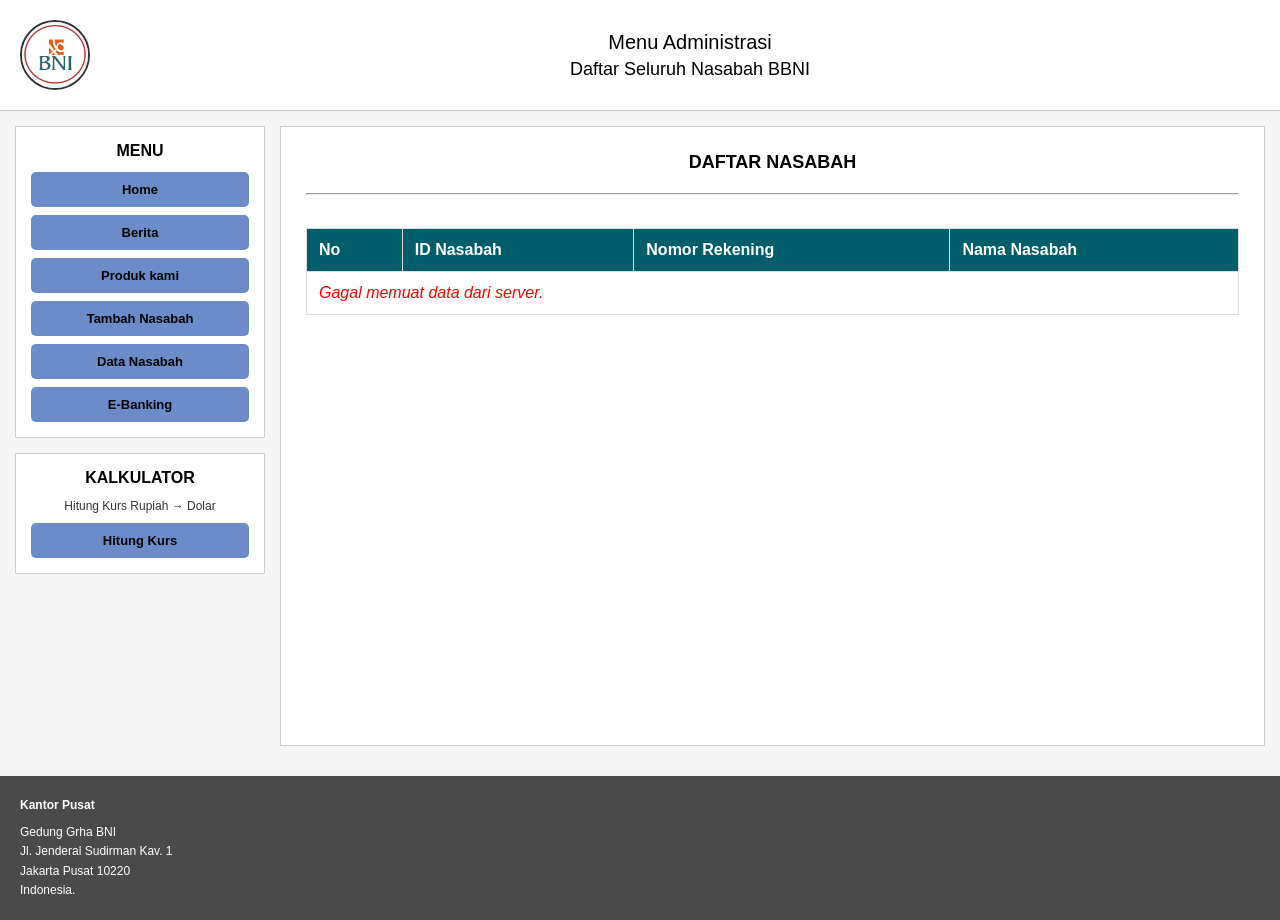
<file: datanasabah.html>
<!DOCTYPE html>
<html lang="id">
<head>
    <meta charset="UTF-8">
    <meta name="viewport" content="width=device-width, initial-scale=1.0">
    <title>Data Nasabah - Bank Negara Indonesia 46</title>
    <link rel="stylesheet" href="style.css">
    <style>
        .table-nasabah { width: 100%; border-collapse: collapse; margin-top: 15px; background-color: #fff; }
        .table-nasabah th, .table-nasabah td { border: 1px solid #ddd; padding: 12px; text-align: left; }
        .table-nasabah th { background-color: #005E6A; color: white; font-weight: bold; }
        .table-nasabah tr:nth-child(even) { background-color: #f9f9f9; }
        .table-nasabah tr:hover { background-color: #f1f1f1; }
        .no-data { text-align: center; font-style: italic; color: #777; padding: 20px; }
    </style>
</head>
<body>
    <div class="header">
        <img class="logo" src="logobni.png" alt="">
        <div class="header-title">
            <h1>Menu Administrasi</h1>
            <p>Daftar Seluruh Nasabah BBNI</p>
        </div>
    </div>

    <div class="container">
        <div class="left-section">
            <div class="menu-section">
                <h2>MENU</h2>
                <div class="menu-buttons">
                    <button class="menu-btn" onclick="window.location.href='index.html'">Home</button>
                    <button class="menu-btn" onclick="window.location.href='index.html'">Berita</button>
                    <button class="menu-btn" onclick="window.location.href='index.html'">Produk kami</button>
                    <button class="menu-btn" onclick="window.location.href='tambahnasabah.html'" >Tambah Nasabah</button>
                    <button class="menu-btn" onclick="window.location.href='datanasabah.html'" >Data Nasabah</button>
                    <button class="menu-btn" onclick="window.location.href='ebanking.html'">E-Banking</button>
                </div>
            </div>

            <div class="kalkulator-section">
                <h2>KALKULATOR</h2>
                <div class="kalkulator-label">Hitung Kurs Rupiah → Dolar</div>
                <div class="menu-buttons">
                    <button class="menu-btn" onclick="window.location.href='hkurs.html'">Hitung Kurs</button>
                </div>
            </div>
        </div>

        <div class="main-content">
            <h2>DAFTAR NASABAH</h2>
            <hr><br>
            
            <table class="table-nasabah">
                <thead>
                    <tr>
                        <th>No</th>
                        <th>ID Nasabah</th>
                        <th>Nomor Rekening</th>
                        <th>Nama Nasabah</th>
                    </tr>
                </thead>
                <tbody id="tabel-body">
                    <tr><td colspan='4' class='no-data'>Sedang memuat data...</td></tr>
                </tbody>
            </table>
        </div>
    </div>

    <div class="footer">
        <div class="footer-section">
            <h3>Kantor Pusat</h3>
            <p>Gedung Grha BNI<br>Jl. Jenderal Sudirman Kav. 1<br>Jakarta Pusat 10220<br>Indonesia.</p>
        </div>
    </div>

    <script>
        document.addEventListener("DOMContentLoaded", function() {
            fetch('ambil_data.php')
                .then(response => response.json())
                .then(data => {
                    const tabelBody = document.getElementById('tabel-body');
                    tabelBody.innerHTML = ''; 

                    if (data.length > 0) {
                        let no = 1;
                        data.forEach(nasabah => {
                            const row = `<tr>
                                <td>${no++}</td>
                                <td>${escapeHTML(nasabah.idnasabah)}</td>
                                <td>${escapeHTML(nasabah.norek)}</td>
                                <td>${escapeHTML(nasabah.nmnasabah)}</td>
                            </tr>`;
                            tabelBody.innerHTML += row;
                        });
                    } else {
                        tabelBody.innerHTML = "<tr><td colspan='4' class='no-data'>Belum ada data nasabah di database.</td></tr>";
                    }
                })
                .catch(error => {
                    console.error('Error:', error);
                    document.getElementById('tabel-body').innerHTML = "<tr><td colspan='4' class='no-data' style='color: red;'>Gagal memuat data dari server.</td></tr>";
                });
        });

        function escapeHTML(str) {
            return str.replace(/[&<>'"]/g, 
                tag => ({ '&': '&amp;', '<': '&lt;', '>': '&gt;', "'": '&#39;', '"': '&quot;' }[tag] || tag)
            );
        }
    </script>
</body>
</html>
</file>
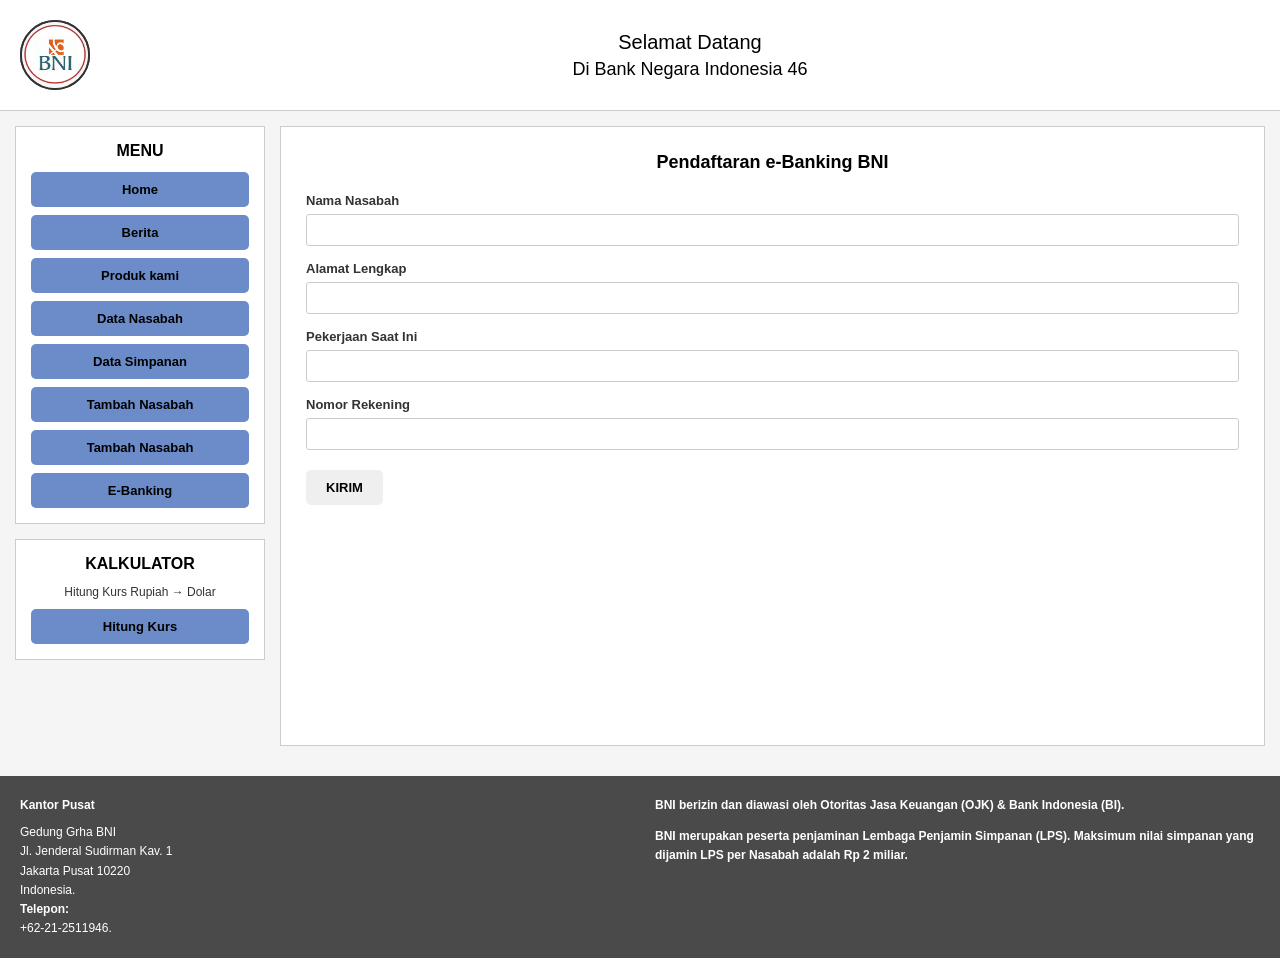
<file: ebanking.html>
<!DOCTYPE html>
<html lang="id">
<head>
    <meta charset="UTF-8">
    <meta name="viewport" content="width=device-width, initial-scale=1.0">
    <title>E-Banking - Bank Negara Indonesia 46</title>
    <link rel="stylesheet" href="style.css">
    <style>
        .form-group {
            margin-bottom: 15px;
        }

        .form-group label {
            display: block;
            font-size: 13px;
            font-weight: bold;
            margin-bottom: 6px;
            color: #333;
        }

        .form-group input {
            width: 100%;
            padding: 8px;
            border: 1px solid #ccc;
            border-radius: 3px;
            font-size: 12px;
            font-family: Arial, sans-serif;
        }

        .form-buttons {
            display: flex;
            gap: 8px;
            margin-top: 20px;
        }

        .form-btn {
            padding: 10px 20px;
            border: none;
            border-radius: 5px;
            cursor: pointer;
            font-size: 13px;
            font-weight: bold;
        }
    </style>
</head>
<body>
    <div class="header">
        <div class="logo">
            <img class="logo" src="logobni.png" alt="">
        </div>
        <div class="header-title">
            <h1>Selamat Datang</h1>
            <p>Di Bank Negara Indonesia 46</p>
        </div>
    </div>

    <div class="container">
        <div class="left-section">
            <div class="menu-section">
                <h2>MENU</h2>
                <div class="menu-buttons">
                    <button class="menu-btn" onclick="window.location.href='index.html'">Home</button>
                    <button class="menu-btn" onclick="window.location.href='index.html'">Berita</button>
                    <button class="menu-btn" onclick="window.location.href='index.html'">Produk kami</button>
                    <button class="menu-btn" onclick="window.location.href='datanasabah.php'" >Data Nasabah</button>
                    <button class="menu-btn" onclick="window.location.href='datasimpanan.php'" >Data Simpanan</button>
                    <button class="menu-btn" onclick="window.location.href='tambahnasabah.php'" >Tambah Nasabah</button>
                    <button class="menu-btn" onclick="window.location.href='tambahsimpanan.php'" >Tambah Nasabah</button>
                    <button class="menu-btn" onclick="window.location.href='ebanking.html'">E-Banking</button>
                </div>
            </div>

            <div class="kalkulator-section">
                <h2>KALKULATOR</h2>
                <div class="kalkulator-label">Hitung Kurs Rupiah → Dolar</div>
                <div class="menu-buttons">
                    <button class="menu-btn" onclick="window.location.href='hkurs.html'">Hitung Kurs</button>
                </div>
            </div>
        </div>

        <div class="main-content">
            <h2>Pendaftaran e-Banking BNI</h2>
            <form onsubmit="return false;">
                <div class="form-group">
                    <label for="nama">Nama Nasabah</label>
                    <input type="text" id="nama" name="nama">
                </div>

                <div class="form-group">
                    <label for="alamat">Alamat Lengkap</label>
                    <input type="text" id="alamat" name="alamat">
                </div>

                <div class="form-group">
                    <label for="pekerjaan">Pekerjaan Saat Ini</label>
                    <input type="text" id="pekerjaan" name="pekerjaan">
                </div>

                <div class="form-group">
                    <label for="rekening">Nomor Rekening</label>
                    <input type="text" id="rekening" name="rekening">
                </div>

                <div class="form-buttons">
                    <button type="button" class="form-btn" onclick="submitForm()">KIRIM</button>
                </div>
            </form>
        </div>
    </div>

    <div class="footer">
        <div class="footer-section">
            <h3>Kantor Pusat</h3>
            <p>Gedung Grha BNI<br>
            Jl. Jenderal Sudirman Kav. 1<br>
            Jakarta Pusat 10220<br>
            Indonesia.<br>
            <strong>Telepon:</strong><br>
            +62-21-2511946.</p>
        </div>
        <div class="footer-section">
            <p><strong>BNI berizin dan diawasi oleh Otoritas Jasa Keuangan (OJK) & Bank Indonesia (BI).</strong></p>
            <p style="margin-top: 12px;"><strong>BNI merupakan peserta penjaminan Lembaga Penjamin Simpanan (LPS). Maksimum nilai simpanan yang dijamin LPS per Nasabah adalah Rp 2 miliar.</strong></p>
        </div>
    </div>

    <script>
        function submitForm() {
            alert('Form e-Banking telah dikirim!');
        }
    </script>
</body>
</html>
</file>
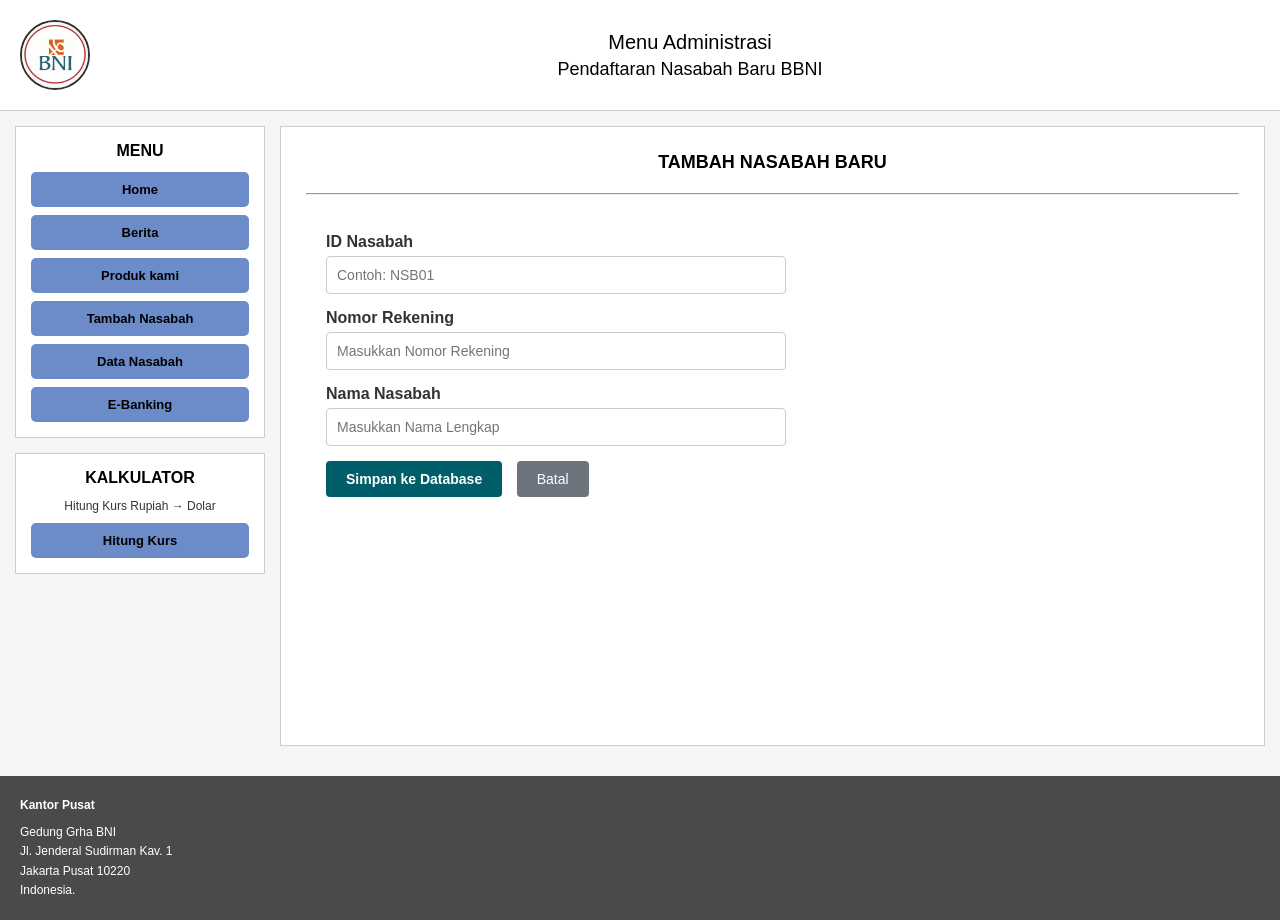
<file: tambahnasabah.html>
<!DOCTYPE html>
<html lang="id">
<head>
    <meta charset="UTF-8">
    <meta name="viewport" content="width=device-width, initial-scale=1.0">
    <title>Tambah Nasabah - Bank Negara Indonesia 46</title>
    <link rel="stylesheet" href="style.css">
    <style>
        .form-container { max-width: 500px; background: #fff; padding: 20px; border-radius: 8px; }
        .form-group { margin-bottom: 15px; }
        .form-group label { display: block; margin-bottom: 5px; font-weight: bold; color: #333; }
        .form-group input { width: 100%; padding: 10px; box-sizing: border-box; border: 1px solid #ccc; border-radius: 4px; font-size: 14px; }
        .btn-submit { background-color: #005E6A; color: white; padding: 10px 20px; border: none; border-radius: 4px; cursor: pointer; font-size: 14px; font-weight: bold; }
        .btn-submit:hover { background-color: #00444D; }
        .btn-back { background-color: #6c757d; color: white; padding: 10px 20px; border: none; border-radius: 4px; cursor: pointer; text-decoration: none; font-size: 14px; margin-left: 10px; display: inline-block; }
        .btn-back:hover { background-color: #5a6268; }
    </style>
</head>
<body>
    <div class="header">
        <img class="logo" src="logobni.png" alt="">
        <div class="header-title">
            <h1>Menu Administrasi</h1>
            <p>Pendaftaran Nasabah Baru BBNI</p>
        </div>
    </div>

    <div class="container">
        <div class="left-section">
            <div class="menu-section">
                <h2>MENU</h2>
                <div class="menu-buttons">
                    <button class="menu-btn" onclick="window.location.href='index.html'">Home</button>
                    <button class="menu-btn" onclick="window.location.href='index.html'">Berita</button>
                    <button class="menu-btn" onclick="window.location.href='index.html'">Produk kami</button>
                    <button class="menu-btn" onclick="window.location.href='tambahnasabah.html'" >Tambah Nasabah</button>
                    <button class="menu-btn" onclick="window.location.href='datanasabah.html'" >Data Nasabah</button>
                    <button class="menu-btn" onclick="window.location.href='ebanking.html'">E-Banking</button>
                </div>
            </div>

            <div class="kalkulator-section">
                <h2>KALKULATOR</h2>
                <div class="kalkulator-label">Hitung Kurs Rupiah → Dolar</div>
                <div class="menu-buttons">
                    <button class="menu-btn" onclick="window.location.href='hkurs.html'">Hitung Kurs</button>
                </div>
            </div>
        </div>

        <div class="main-content">
            <h2>TAMBAH NASABAH BARU</h2>
            <hr><br>
            
            <div class="form-container">
                <form action="simpan.php" method="POST">
                    <div class="form-group">
                        <label for="idnasabah">ID Nasabah</label>
                        <input type="text" id="idnasabah" name="idnasabah" placeholder="Contoh: NSB01" required>
                    </div>
                    <div class="form-group">
                        <label for="norek">Nomor Rekening</label>
                        <input type="text" id="norek" name="norek" placeholder="Masukkan Nomor Rekening" required>
                    </div>
                    <div class="form-group">
                        <label for="nmnasabah">Nama Nasabah</label>
                        <input type="text" id="nmnasabah" name="nmnasabah" placeholder="Masukkan Nama Lengkap" required>
                    </div>
                    
                    <button type="submit" class="btn-submit">Simpan ke Database</button>
                    <a href="index.html" class="btn-back">Batal</a>
                </form>
            </div>
        </div>
    </div>

    <div class="footer">
        <div class="footer-section">
            <h3>Kantor Pusat</h3>
            <p>Gedung Grha BNI<br>Jl. Jenderal Sudirman Kav. 1<br>Jakarta Pusat 10220<br>Indonesia.</p>
        </div>
    </div>
</body>
</html>
</file>
<file: style.css>
* {
    margin: 0;
    padding: 0;
    box-sizing: border-box;
}

body {
    font-family: Arial, sans-serif;
    background-color: #f5f5f5;
}

.header {
    background-color: white;
    padding: 20px;
    border-bottom: 1px solid #ccc;
    display: flex;
    align-items: center;
    gap: 30px;
}

.logo {
    width: 70px;
    height: 70px;
    background-color: white;
    border: 2px solid #333;
    border-radius: 50%;
    display: flex;
    align-items: center;
    justify-content: center;
    font-weight: bold;
    font-size: 12px;
    text-align: center;
    flex-shrink: 0;
}

.header-title {
    flex-grow: 1;
    text-align: center;
}

.header-title h1 {
    font-size: 20px;
    font-weight: normal;
    margin-bottom: 5px;
}

.header-title p {
    font-size: 18px;
    font-weight: normal;
}

.container {
    display: grid;
    grid-template-columns: 250px 1fr;
    gap: 15px;
    padding: 15px;
    max-width: 1400px;
    margin: 0 auto;
    min-height: calc(100vh - 250px);
}

.left-section {
    display: flex;
    flex-direction: column;
    gap: 15px;
}

.menu-section,
.kalkulator-section {
    background-color: white;
    padding: 15px;
    border: 1px solid #ccc;
}

.menu-section h2,
.kalkulator-section h2 {
    text-align: center;
    font-size: 16px;
    font-weight: bold;
    margin-bottom: 12px;
}

.menu-buttons {
    display: flex;
    flex-direction: column;
    gap: 8px;
}

.menu-btn {
    padding: 10px 15px;
    background-color: #6b8cc9;
    color: black;
    border: none;
    border-radius: 5px;
    cursor: pointer;
    font-size: 13px;
    font-weight: bold;
}

.menu-btn:hover {
    background-color: #5a7ab8;
}

.kalkulator-label {
    font-size: 12px;
    margin-bottom: 10px;
    color: #333;
    text-align: center;
}

.main-content {
    background-color: white;
    padding: 25px;
    border: 1px solid #ccc;
}

.main-content h2 {
    text-align: center;
    font-size: 18px;
    font-weight: bold;
    margin-bottom: 20px;
}

.main-content h3 {
    font-size: 14px;
    font-weight: bold;
    margin: 12px 0;
}

.main-content p {
    line-height: 1.6;
    color: #333;
    margin-bottom: 12px;
    text-align: justify;
    font-size: 13px;
}

.main-content img {
    max-width: 100%;
    height: auto;
    margin: 15px auto;
    display: block;
    border-radius: 3px;
}

.hidden {
    display: none;
}

.produk-grid {
    display: grid;
    grid-template-columns: 1fr 1fr;
    gap: 15px;
    margin-top: 15px;
}

.produk-item {
    border: 1px solid #ccc;
    padding: 15px;
    display: flex;
    flex-direction: column;
    align-items: center;
    justify-content: center;
    min-height: 120px;
    text-align: center;
}

.produk-item h3 {
    font-size: 14px;
    font-weight: bold;
    margin-bottom: 8px;
}

.produk-item p {
    font-size: 12px;
    color: #666;
    margin-bottom: 8px;
}

.produk-detail-btn {
    padding: 5px 12px;
    background-color: #c0c0c0;
    color: black;
    border: 1px solid #999;
    border-radius: 3px;
    cursor: pointer;
    font-size: 11px;
    font-weight: bold;
}

.produk-detail-btn:hover {
    background-color: #a0a0a0;
}

.footer {
    background-color: #4a4a4a;
    color: white;
    padding: 20px;
    display: grid;
    grid-template-columns: 1fr 1fr;
    gap: 30px;
    margin-top: 15px;
    font-size: 12px;
    line-height: 1.6;
}

.footer-section h3 {
    font-size: 12px;
    font-weight: bold;
    margin-bottom: 8px;
}

.berita-date {
    font-size: 11px;
    color: #666;
    margin-bottom: 10px;
}
</file>
